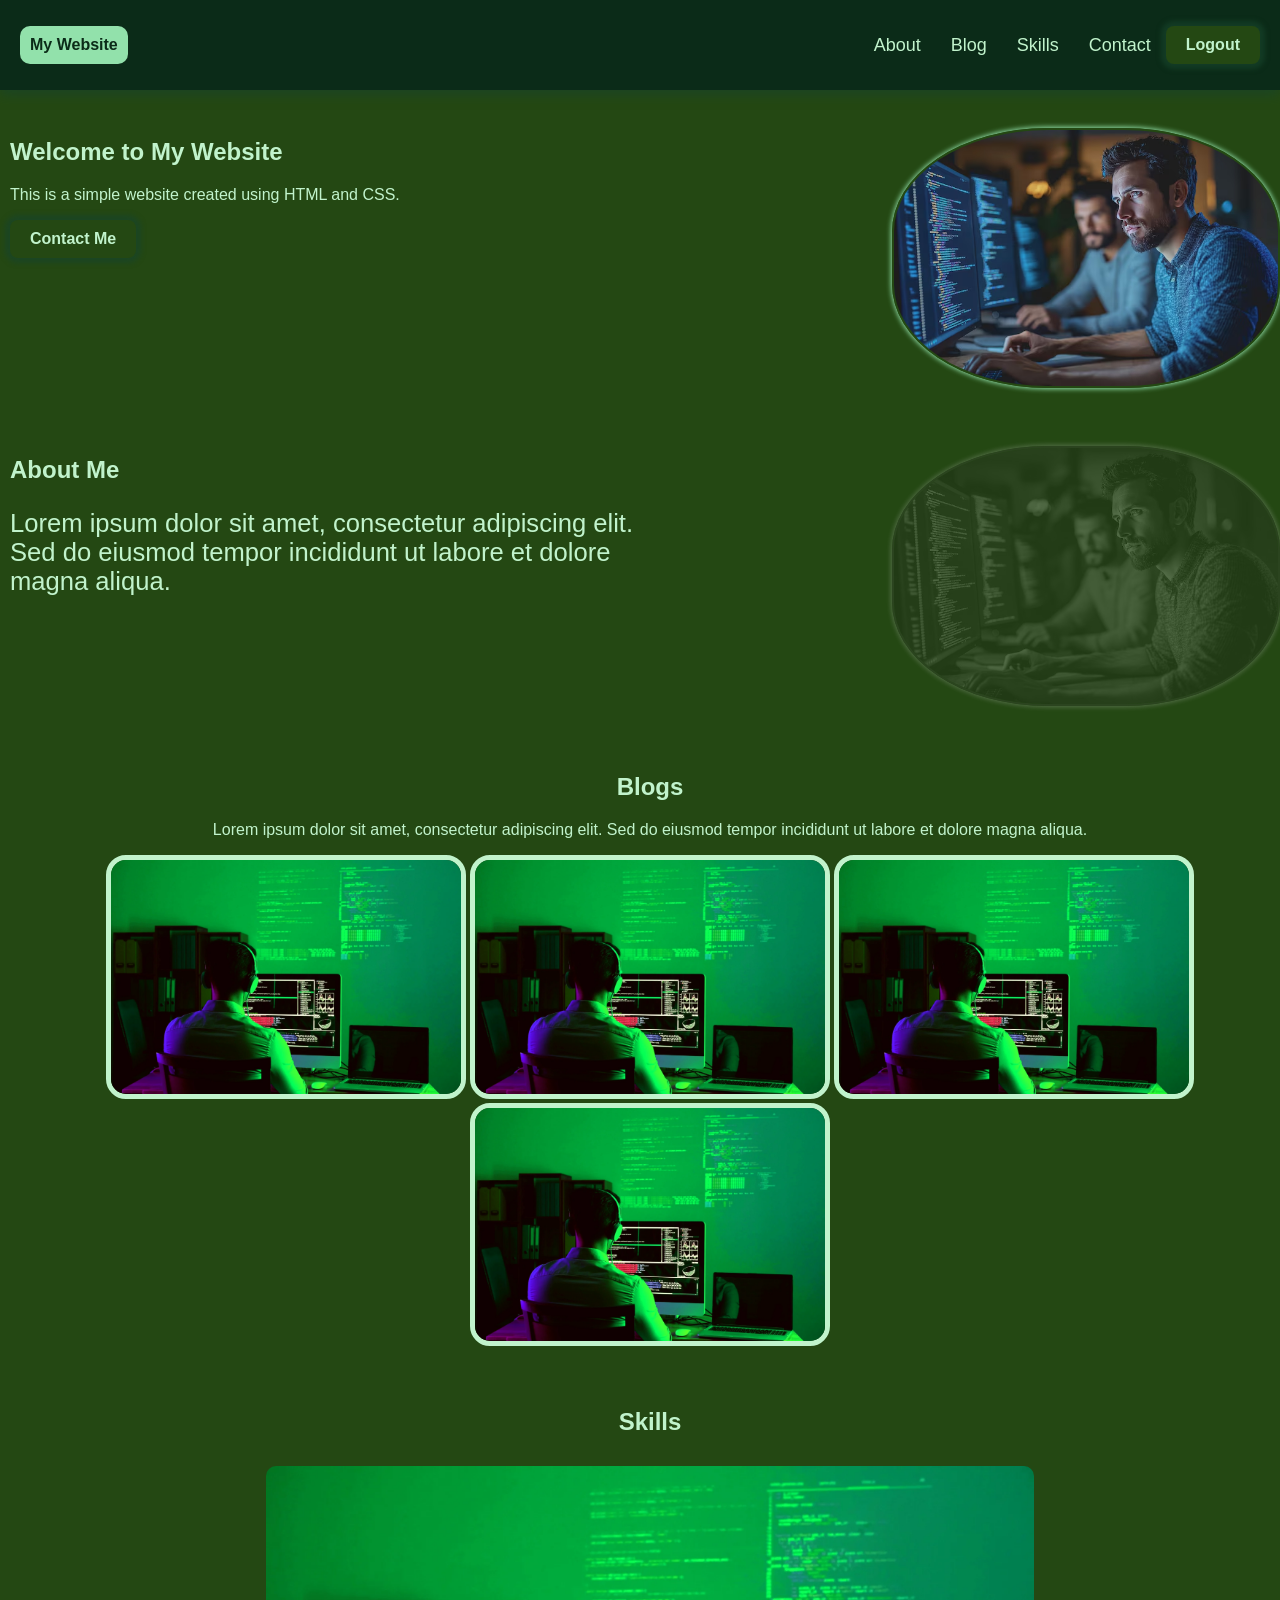
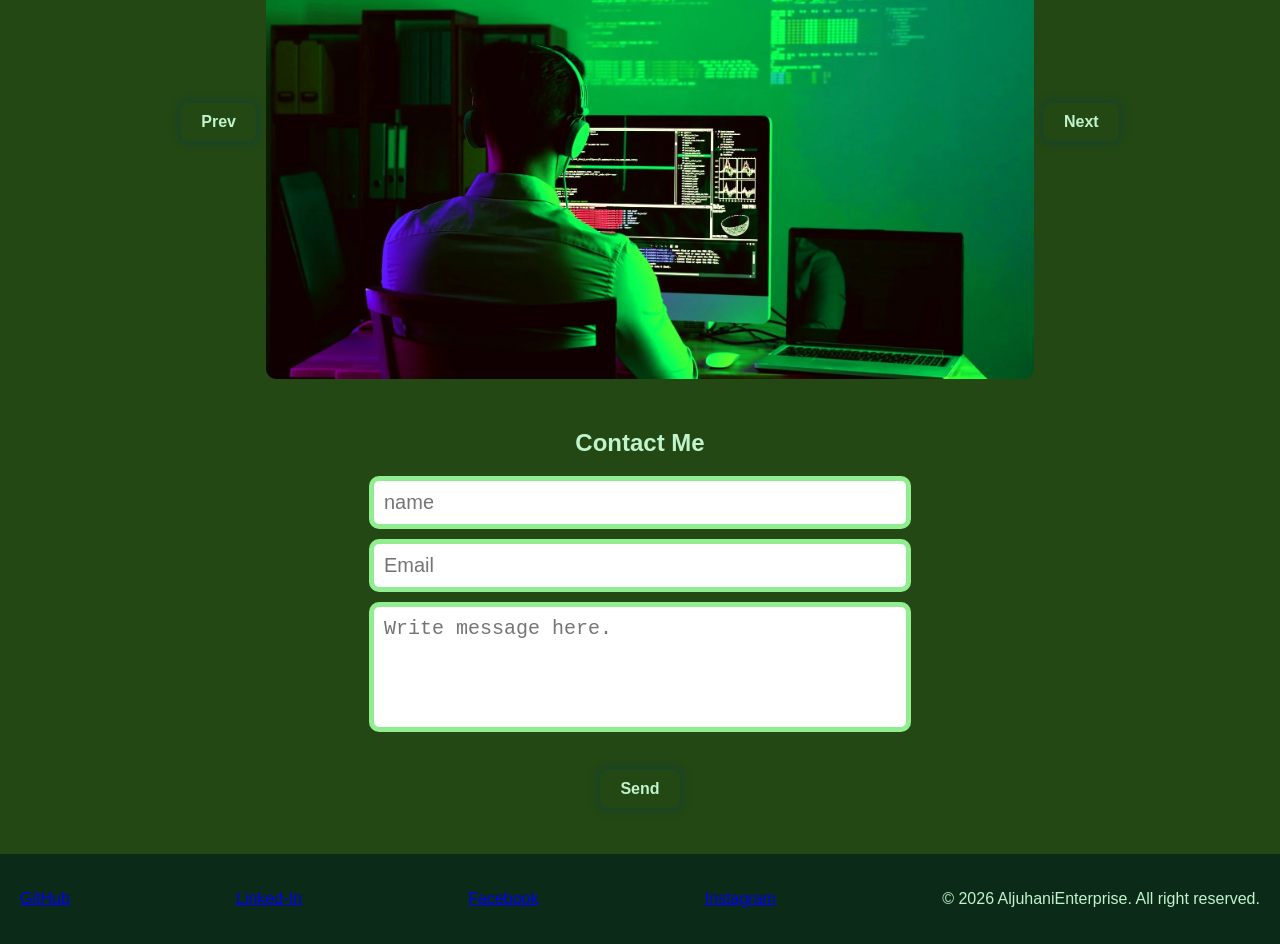
<file: index.html>
<!DOCTYPE html>
<html lang="en">

<head>
  <meta charset="UTF-8">
  <meta name="viewport" content="width=device-width, initial-scale=1.0">
  <title>My Website</title>
  <link rel="stylesheet" href="portfilio.css">
</head>

<body>
  <!-- Header Section -->
  <header>
    <span id="logo">My Website</span>
    <nav>
      <a href="#home">About</a>
      <a href="#about">Blog</a>
      <a href="#skills">Skills</a>
      <a href="#message">Contact</a>
    </nav>
    <button class="button">Logout</button>
  </header>
  <hr>
  <!-- Hero Section -->
  <section id="home" class="homeSection">
    <img class="ProfilePic " src="MY PICTURE1.avif" alt="" width="200px">
    <h1>Welcome to My Website</h1>
    <p>This is a simple website created using HTML and CSS.</p>
    <button class="button">Contact Me</button>
  </section>
  <hr>
  <!-- About Section -->
  <section id="about" class="aboutSection">
    <img class="ProfilePic" src="MY PICTURE1.avif" alt="" width="200px">
    <h1>About Me</h1>
    <p class="aboutSubtitle">Lorem ipsum dolor sit amet, consectetur adipiscing elit. Sed do eiusmod tempor incididunt
      ut labore et dolore magna aliqua.
    </p>
  </section>
  <hr>
  <!-- Blog Post Section -->
  <section id="blog" class="blogSection">
    <h1>Blogs</h1>
    <p>Lorem ipsum dolor sit amet, consectetur adipiscing elit. Sed do eiusmod tempor incididunt ut labore et dolore
      magna aliqua.
    </p>
    <div>
      <img src="MY PICTURE 2.webp" alt="" width="200px">
      <img src="MY PICTURE 2.webp" alt="" width="200px">
      <img src="MY PICTURE 2.webp" alt="" width="200px">
      <img src="MY PICTURE 2.webp" alt="" width="200px">
    </div>
  </section>
  <hr>
  <!-- Skills Section -->
  <section id="skills" class="skillsSection">
    <h2>Skills</h2>
    <div>
      <button class="button">Prev</button>
      <img class="skillsimage" src="MY PICTURE 2.webp" alt="" width="200px">
      <button class="button">Next</button>
    </div>
  </section>
  <hr>
  <!-- Contact Section -->
  <section id="message" class="messageSection">
    <h1>Contact Me</h1>
    <form class="messageForm" accept="POST">
      <input class="messageInput" type="text" placeholder="name" name="name" />
      <input class="messageInput" type="email" placeholder="Email" name="email" />
      <textarea class="messageInput" placeholder="Write message here." name="message" spellcheck="true"></textarea>
      <br>
      <input class="button" type="submit" value="Send" name="send-button" /><br>
    </form>
  </section>
  <hr>
  <!-- Footer -->
  <footer>
    <div class="contact">
      <a href="firstPage.html" target="_blank"><i class="fa-brands fa-github"></i>GitHub</a>
      <a href="secondPage.html" target="_blank"><i class="fa-brands fa-linkedin"></i>Linked-In</a>
       <a href="thirdPage.html" target="_blank"><i class="fa-brands fa-facebook"></i>Facebook</a>
        <a href="fourthPage.html" target="_blank"><i class="fa-brands fa-instagram"></i>Instagram</a>
      <p>&copy; 2026 AljuhaniEnterprise. All right reserved.</p>
    </div>
  </footer>

</html>
</file>
<file: portfilio.css>
:root {
  --dark: #244813;
  --darker: #0b2b18;
  --light: #92e1ab;
  --shadow: #18442ca4;
  --text-color: #c1f3cc;
}

html {
  scroll-behavior: smooth;
}

body {
  font-family: "Popins", sans-serif;
  margin: 0;
  padding: 0;
  background-color: var(--dark);
  color: var(--text-color);
  padding-top: 10vh;
}

header {
  position: fixed;
  top: 0;
  left: 0;
  right: 0;
  height: 10vh;
  display: flex;
  align-items: center;
  justify-content: space-between;
  background-color: var(--darker);
  padding: 0 20px;
  box-shadow: 0 5px 10px var(--shadow);
}

#logo {
  padding: 10px;
  background-color: var(--light);
  border-radius: 10px;
  font-weight: bold;
  color: var(--darker);
  white-space: nowrap;
}

nav {
  display: flex;
  align-items: center;
  justify-content: flex-end;
  width: 100%;
}

nav a {
  color: var(--text-color);
  text-decoration: none;
  margin: 0 15px;
  font-size: 18px;
  transition: color 0.3s ease;
}

nav a:hover {
  color: var(--light);
}

nav a:active {
  color: white;
}


.button {
  padding: 10px 20px;
  font-size: clamp(10px, 16px, 36px);
  font-weight: 700;
  color: var(--text-color);
  text-decoration: none;
  background: var(--dark);
  border: none;
  border-radius: 8px;
  box-shadow: 0 0px 5px 5px var(--shadow);
  cursor: pointer;
  transition: box-shadow 0.5s ease;
}

.button:hover {
  box-shadow: 0 0 3px 3px var(--light);
}

hr {
  visibility: hidden;
}

.homeSection,
.aboutSection {
  width: 100%;
  padding: 10px;
  overflow: auto;
}

.ProfilePic {
  width: 30%;
  margin: 10px;
  border: 2px solid var(--dark);
  border-radius: 40%;
  box-shadow: 0 0 5px 1px var(--light);
  animation: circleborder 5s 0.5s linear 3 reverse;
  float: right;
}

.aboutSection img {
  filter: grayscale(1);
  opacity: 0.3;
}

.aboutSection p {
  max-width: 50%;
  font-size: clamp(12px, 2vw, 56px);
}

.blogSection, .skillsSection
{
  width: 100%;
  padding: 10px;
  text-align: center;
}

.skillsSection div {
  display: flex;
  justify-content: center;
  align-items: center;
}

.blogSection img{
  width: 350px;
  border: 5px solid;
  border-radius: 20px;
}

.skillsimage {
  width: 60%;
  margin: 10px;
  border: #92e1ab;
  border-radius: 10px;
}

.messageSection h1 {
  text-align: center;
}

.messageForm {
  display: flex;
  flex-direction: column;
  align-items: center;
  gap: 10px;
}

.messageInput{
  width: 40%;
  padding: 10px;
  border: 5px solid lightgreen;
  border-radius: 10px;
  outline: none;
  font-size: 20px;
}

textarea {
  resize: none;
  min-height: 100px;
}

.contact {
  display: flex;
  align-items: center;
  justify-content: space-between;
  background-color: var(--darker);
  padding:20px;
}
</file>
